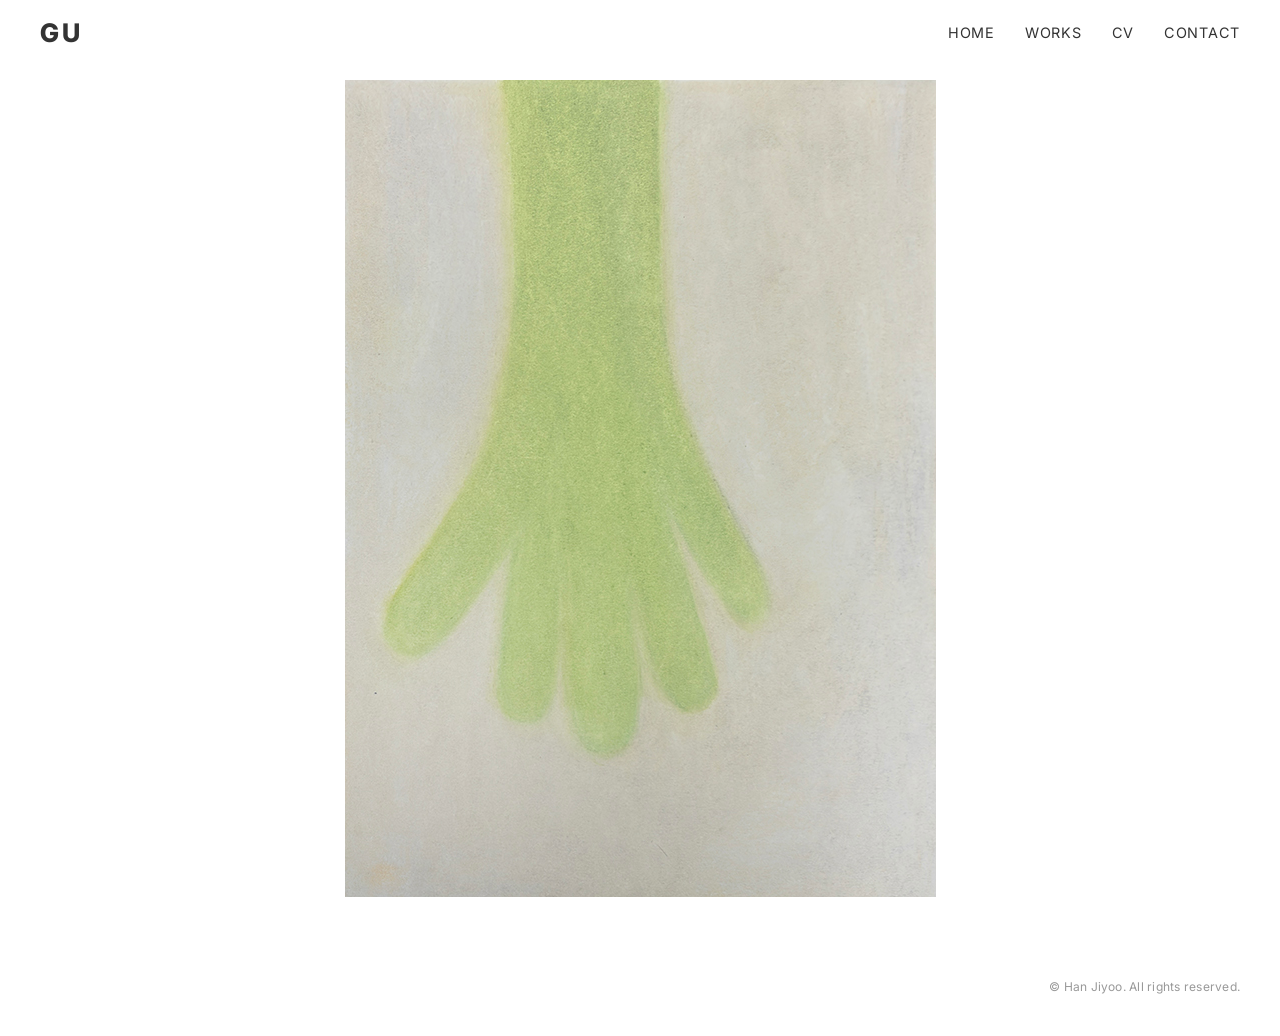
<file: index.html>
<!DOCTYPE html>
<html lang="ko">

<head>
    <meta charset="UTF-8">
    <meta name="viewport" content="width=device-width, initial-scale=1.0">
    <title>Artist Portfolio</title>
    <link rel="stylesheet" href="style.css">
    <!-- Google Fonts: Inter -->
    <link href="https://fonts.googleapis.com/css2?family=Inter:wght@300;400;500;600;700;800;900&display=swap"
        rel="stylesheet">

<!-- Google tag (gtag.js) -->
<script async src="https://www.googletagmanager.com/gtag/js?id=G-41ELD63233"></script>
<script>
  window.dataLayer = window.dataLayer || [];
  function gtag(){dataLayer.push(arguments);}
  gtag('js', new Date());

  gtag('config', 'G-41ELD63233');
</script>

</head>

<body>
    <header>
        <div class="logo" id="site-logo">ARTIST NAME</div>
        <div class="hamburger" id="hamburger-menu">
            <span></span>
            <span></span>
            <span></span>
        </div>
        <nav id="main-nav">
            <ul>
                <li><a href="#home">Home</a></li>
                <li><a href="#works">Works</a></li>
                <li><a href="#cv">CV</a></li>
                <li><a href="#contact">Contact</a></li>
            </ul>
        </nav>
    </header>

    <main id="content-area">
        <!-- Home Section -->
        <section id="home" class="active">
            <div class="home-feed-container" id="home-feed">
                <!-- Randomly shuffled works will be loaded here -->
            </div>
        </section>

        <!-- Works Section -->
        <section id="works">
            <div class="works-grid" id="works-grid">
                <!-- Works will be loaded here -->
            </div>
            <div id="sentinel"></div> <!-- For infinite scroll -->
        </section>

        <!-- CV Section -->
        <section id="cv">
            <div class="cv-container" id="cv-content">
                <!-- CV content will be loaded here -->
            </div>
        </section>

        <!-- Contact Section -->
        <section id="contact">
            <div class="contact-container">
                <div class="artist-info" id="contact-artist-info">
                    <h2 id="contact-name"></h2>
                    <p id="contact-email"></p>
                </div>
                <div class="email-button-container">
                    <a href="#" id="contact-email-btn" class="email-btn-large">Send Email</a>
                </div>
            </div>
        </section>
    </main>

    <!-- Modal for Work Detail -->
    <div id="work-modal" class="modal">
        <div class="modal-content">
            <div id="modal-images-container" class="modal-images-grid">
                <!-- Images will be injected here -->
            </div>
            <div class="modal-info">
                <h2 id="modal-title"></h2>
                <p id="modal-detail"></p>
            </div>
        </div>
    </div>

    <footer class="copyright">
        © Han Jiyoo. All rights reserved.
    </footer>

    <!-- Data and Script -->
    <script src="data.js"></script>
    <script src="main.js"></script>
</body>

</html>
</file>
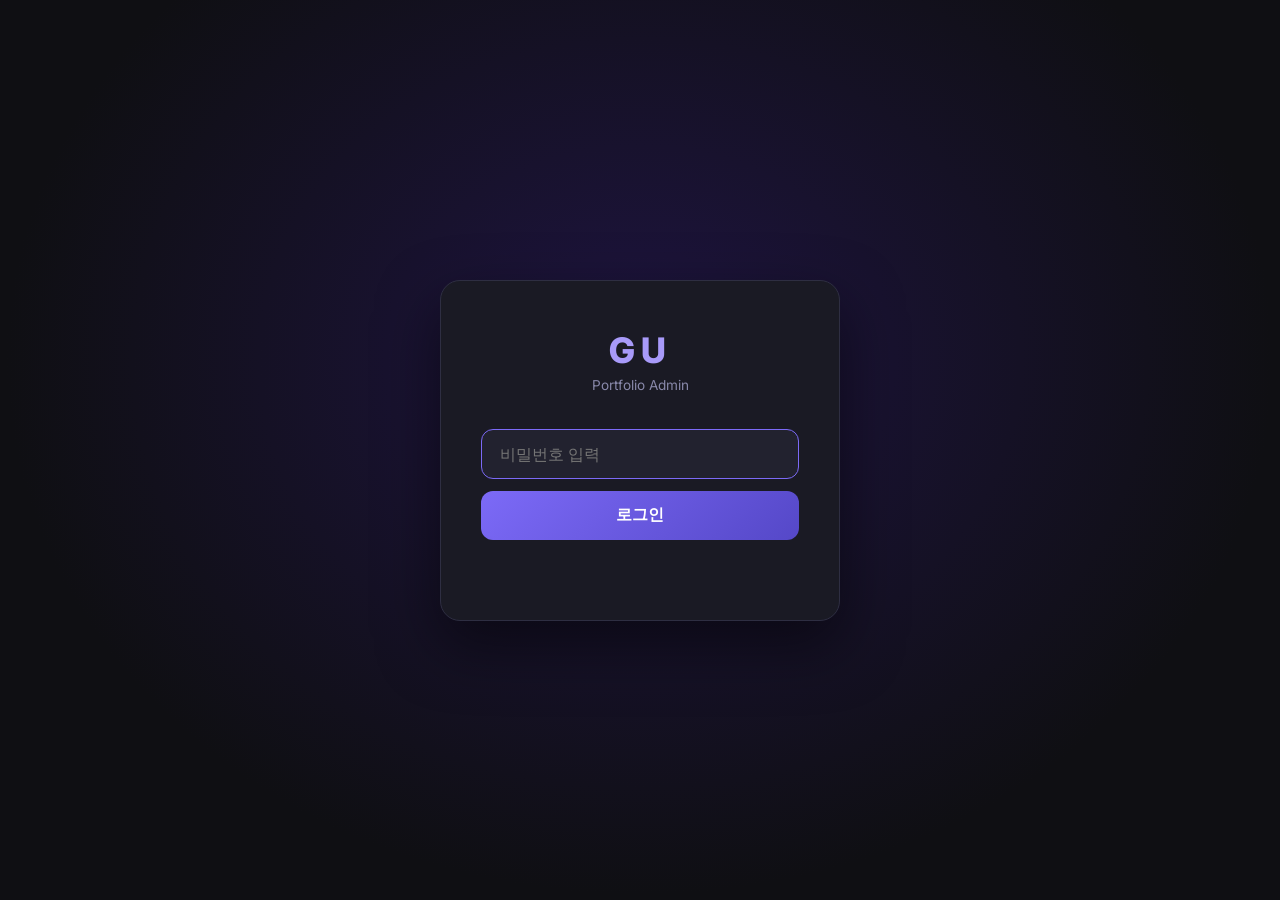
<file: admin.html>
<!DOCTYPE html>
<html lang="ko">

<head>
    <meta charset="UTF-8">
    <meta name="viewport" content="width=device-width, initial-scale=1.0">
    <title>관리자 페이지 | GU Portfolio</title>
    <link href="https://fonts.googleapis.com/css2?family=Inter:wght@300;400;500;600;700&display=swap" rel="stylesheet">
    <style>
        *,
        *::before,
        *::after {
            box-sizing: border-box;
            margin: 0;
            padding: 0;
        }

        :root {
            --bg: #0f0f13;
            --surface: #1a1a24;
            --surface2: #22222f;
            --border: #2e2e42;
            --accent: #7c6af7;
            --accent2: #a89af9;
            --danger: #e05c5c;
            --success: #5cb85c;
            --text: #e8e8f0;
            --text2: #8888aa;
            --radius: 12px;
        }

        body {
            font-family: 'Inter', sans-serif;
            background: var(--bg);
            color: var(--text);
            min-height: 100vh;
        }

        /* ── 로그인 화면 ── */
        #login-screen {
            display: flex;
            align-items: center;
            justify-content: center;
            min-height: 100vh;
            background: radial-gradient(ellipse at 50% 40%, #1e1440 0%, var(--bg) 70%);
        }

        .login-box {
            background: var(--surface);
            border: 1px solid var(--border);
            border-radius: 20px;
            padding: 48px 40px;
            width: 100%;
            max-width: 400px;
            text-align: center;
            box-shadow: 0 24px 60px rgba(0, 0, 0, 0.5);
        }

        .login-logo {
            font-size: 2.2rem;
            font-weight: 800;
            letter-spacing: 6px;
            color: var(--accent2);
            margin-bottom: 6px;
        }

        .login-sub {
            font-size: 0.85rem;
            color: var(--text2);
            margin-bottom: 36px;
        }

        .login-box input {
            width: 100%;
            padding: 14px 18px;
            background: var(--surface2);
            border: 1px solid var(--border);
            border-radius: var(--radius);
            color: var(--text);
            font-size: 1rem;
            font-family: 'Inter', sans-serif;
            outline: none;
            transition: border-color 0.2s;
            margin-bottom: 12px;
        }

        .login-box input:focus {
            border-color: var(--accent);
        }

        .btn-primary {
            width: 100%;
            padding: 14px;
            background: linear-gradient(135deg, var(--accent), #5548c8);
            color: #fff;
            border: none;
            border-radius: var(--radius);
            font-size: 1rem;
            font-weight: 600;
            cursor: pointer;
            transition: opacity 0.2s, transform 0.1s;
        }

        .btn-primary:hover {
            opacity: 0.9;
            transform: translateY(-1px);
        }

        .login-error {
            color: var(--danger);
            font-size: 0.85rem;
            margin-top: 12px;
            min-height: 20px;
        }

        /* ── 관리자 레이아웃 ── */
        #admin-screen {
            display: none;
        }

        .admin-topbar {
            position: sticky;
            top: 0;
            z-index: 100;
            display: flex;
            align-items: center;
            justify-content: space-between;
            padding: 0 28px;
            height: 60px;
            background: rgba(15, 15, 19, 0.9);
            backdrop-filter: blur(12px);
            border-bottom: 1px solid var(--border);
        }

        .admin-topbar .logo {
            font-size: 1.1rem;
            font-weight: 700;
            color: var(--accent2);
            letter-spacing: 3px;
        }

        .topbar-actions {
            display: flex;
            gap: 10px;
            align-items: center;
        }

        .btn-sm {
            padding: 8px 18px;
            border-radius: 8px;
            font-size: 0.85rem;
            font-weight: 600;
            cursor: pointer;
            border: none;
            transition: all 0.2s;
        }

        .btn-ghost {
            background: transparent;
            border: 1px solid var(--border);
            color: var(--text2);
        }

        .btn-ghost:hover {
            border-color: var(--accent);
            color: var(--accent2);
        }

        .btn-save {
            background: linear-gradient(135deg, var(--accent), #5548c8);
            color: #fff;
        }

        .btn-save:hover {
            opacity: 0.9;
        }

        .btn-danger {
            background: transparent;
            border: 1px solid var(--danger);
            color: var(--danger);
        }

        .btn-danger:hover {
            background: var(--danger);
            color: #fff;
        }

        .admin-body {
            display: flex;
            gap: 0;
            min-height: calc(100vh - 60px);
        }

        /* ── 사이드바 탭 ── */
        .admin-sidebar {
            width: 200px;
            flex-shrink: 0;
            background: var(--surface);
            border-right: 1px solid var(--border);
            padding: 24px 0;
        }

        .tab-btn {
            display: block;
            width: 100%;
            padding: 13px 24px;
            background: none;
            border: none;
            text-align: left;
            color: var(--text2);
            font-size: 0.9rem;
            font-weight: 500;
            cursor: pointer;
            transition: all 0.15s;
            border-left: 3px solid transparent;
        }

        .tab-btn:hover {
            color: var(--text);
            background: var(--surface2);
        }

        .tab-btn.active {
            color: var(--accent2);
            border-left-color: var(--accent);
            background: var(--surface2);
        }

        /* ── 패널 ── */
        .admin-main {
            flex: 1;
            padding: 32px;
            overflow-y: auto;
        }

        .panel {
            display: none;
        }

        .panel.active {
            display: block;
        }

        .panel-title {
            font-size: 1.4rem;
            font-weight: 700;
            margin-bottom: 24px;
        }

        /* ── 섹션 카드 ── */
        .card {
            background: var(--surface);
            border: 1px solid var(--border);
            border-radius: var(--radius);
            padding: 24px;
            margin-bottom: 20px;
        }

        .card-title {
            font-size: 0.95rem;
            font-weight: 600;
            color: var(--text2);
            margin-bottom: 16px;
            text-transform: uppercase;
            letter-spacing: 1px;
        }

        /* ── Token 입력 ── */
        .token-row {
            display: flex;
            gap: 10px;
        }

        .token-row input {
            flex: 1;
            padding: 10px 14px;
            background: var(--surface2);
            border: 1px solid var(--border);
            border-radius: 8px;
            color: var(--text);
            font-size: 0.9rem;
            font-family: 'Inter', sans-serif;
            outline: none;
        }

        .token-row input:focus {
            border-color: var(--accent);
        }

        .token-status {
            font-size: 0.8rem;
            margin-top: 8px;
            color: var(--text2);
        }

        /* ── 이미지 업로드 ── */
        .upload-zone {
            border: 2px dashed var(--border);
            border-radius: var(--radius);
            padding: 36px;
            text-align: center;
            cursor: pointer;
            transition: all 0.2s;
            color: var(--text2);
        }

        .upload-zone:hover,
        .upload-zone.dragover {
            border-color: var(--accent);
            color: var(--accent2);
        }

        .upload-zone .upload-icon {
            font-size: 2.5rem;
            margin-bottom: 10px;
        }

        .upload-zone p {
            font-size: 0.9rem;
        }

        #file-input {
            display: none;
        }

        .upload-preview {
            display: flex;
            flex-wrap: wrap;
            gap: 10px;
            margin-top: 16px;
        }

        .preview-item {
            position: relative;
            width: 80px;
            height: 80px;
            border-radius: 8px;
            overflow: hidden;
            border: 1px solid var(--border);
        }

        .preview-item img {
            width: 100%;
            height: 100%;
            object-fit: cover;
        }

        .preview-item .remove-btn {
            position: absolute;
            top: 2px;
            right: 2px;
            width: 20px;
            height: 20px;
            border-radius: 50%;
            background: rgba(0, 0, 0, 0.7);
            color: #fff;
            border: none;
            cursor: pointer;
            font-size: 0.7rem;
            display: flex;
            align-items: center;
            justify-content: center;
        }

        .images-list {
            display: flex;
            flex-wrap: wrap;
            gap: 10px;
            margin-top: 16px;
        }

        .image-thumb {
            position: relative;
            width: 90px;
            border: 1px solid var(--border);
            border-radius: 8px;
            overflow: hidden;
            text-align: center;
        }

        .image-thumb img {
            width: 100%;
            height: 70px;
            object-fit: cover;
            display: block;
        }

        .image-thumb .img-name {
            font-size: 0.6rem;
            color: var(--text2);
            padding: 4px;
            word-break: break-all;
        }

        .image-thumb .del-img-btn {
            position: absolute;
            top: 2px;
            right: 2px;
            background: rgba(224, 92, 92, 0.85);
            color: #fff;
            border: none;
            border-radius: 4px;
            cursor: pointer;
            font-size: 0.65rem;
            padding: 1px 4px;
        }

        /* ── Works 테이블 ── */
        .works-table-wrap {
            overflow-x: auto;
        }

        table {
            width: 100%;
            border-collapse: collapse;
            font-size: 0.85rem;
        }

        th {
            background: var(--surface2);
            color: var(--text2);
            padding: 10px 12px;
            text-align: left;
            font-weight: 600;
            border-bottom: 1px solid var(--border);
        }

        td {
            padding: 6px 6px;
            border-bottom: 1px solid var(--border);
            vertical-align: middle;
        }

        tr:hover td {
            background: rgba(124, 106, 247, 0.05);
        }

        td input,
        td select {
            width: 100%;
            padding: 6px 8px;
            background: var(--surface2);
            border: 1px solid transparent;
            border-radius: 6px;
            color: var(--text);
            font-size: 0.82rem;
            font-family: 'Inter', sans-serif;
            outline: none;
        }

        td input:focus {
            border-color: var(--accent);
        }

        .row-actions {
            display: flex;
            gap: 4px;
        }

        .icon-btn {
            padding: 4px 8px;
            border-radius: 6px;
            border: none;
            cursor: pointer;
            font-size: 0.75rem;
            transition: all 0.15s;
        }

        .icon-btn.del {
            background: rgba(224, 92, 92, 0.15);
            color: var(--danger);
        }

        .icon-btn.del:hover {
            background: var(--danger);
            color: #fff;
        }

        .icon-btn.up,
        .icon-btn.dn {
            background: var(--surface2);
            color: var(--text2);
        }

        .icon-btn.up:hover,
        .icon-btn.dn:hover {
            background: var(--border);
            color: var(--text);
        }

        .add-row-btn {
            margin-top: 12px;
            padding: 10px 20px;
            background: var(--surface2);
            border: 1px dashed var(--border);
            border-radius: 8px;
            color: var(--text2);
            cursor: pointer;
            font-size: 0.9rem;
            width: 100%;
            transition: all 0.2s;
        }

        .add-row-btn:hover {
            border-color: var(--accent);
            color: var(--accent2);
        }

        /* ── CV / 설정 입력 ── */
        .form-group {
            margin-bottom: 16px;
        }

        .form-group label {
            display: block;
            font-size: 0.85rem;
            color: var(--text2);
            margin-bottom: 6px;
        }

        .form-group input,
        .form-group textarea {
            width: 100%;
            padding: 10px 14px;
            background: var(--surface2);
            border: 1px solid var(--border);
            border-radius: 8px;
            color: var(--text);
            font-size: 0.9rem;
            font-family: 'Inter', sans-serif;
            outline: none;
            transition: border-color 0.2s;
        }

        .form-group input:focus,
        .form-group textarea:focus {
            border-color: var(--accent);
        }

        .form-group textarea {
            resize: vertical;
            min-height: 120px;
        }

        .form-hint {
            font-size: 0.75rem;
            color: var(--text2);
            margin-top: 4px;
        }

        /* ── 알림 토스트 ── */
        #toast {
            position: fixed;
            bottom: 30px;
            right: 30px;
            z-index: 9999;
            padding: 14px 22px;
            border-radius: 10px;
            font-size: 0.9rem;
            font-weight: 500;
            transform: translateY(80px);
            opacity: 0;
            transition: all 0.35s cubic-bezier(0.34, 1.56, 0.64, 1);
            pointer-events: none;
        }

        #toast.show {
            transform: translateY(0);
            opacity: 1;
        }

        #toast.success {
            background: #1e4d1e;
            border: 1px solid var(--success);
            color: #90ee90;
        }

        #toast.error {
            background: #4d1e1e;
            border: 1px solid var(--danger);
            color: #ffaaaa;
        }

        #toast.info {
            background: #1e2a4d;
            border: 1px solid var(--accent);
            color: var(--accent2);
        }

        /* ── 저장 오버레이 ── */
        #saving-overlay {
            display: none;
            position: fixed;
            inset: 0;
            z-index: 9000;
            background: rgba(0, 0, 0, 0.6);
            backdrop-filter: blur(4px);
            align-items: center;
            justify-content: center;
            flex-direction: column;
            gap: 16px;
            color: var(--text);
        }

        #saving-overlay.show {
            display: flex;
        }

        .spinner {
            width: 44px;
            height: 44px;
            border-radius: 50%;
            border: 3px solid var(--border);
            border-top-color: var(--accent);
            animation: spin 0.8s linear infinite;
        }

        @keyframes spin {
            to {
                transform: rotate(360deg);
            }
        }

        #saving-msg {
            font-size: 0.95rem;
            color: var(--text2);
        }

        /* ── 붙여넣기 모달 ── */
        .paste-modal-backdrop {
            display: none;
            position: fixed;
            inset: 0;
            z-index: 8000;
            background: rgba(0, 0, 0, 0.65);
            backdrop-filter: blur(4px);
            align-items: center;
            justify-content: center;
        }
        .paste-modal-backdrop.show { display: flex; }
        .paste-modal {
            background: var(--surface);
            border: 1px solid var(--border);
            border-radius: 16px;
            padding: 28px;
            width: 100%;
            max-width: 560px;
            box-shadow: 0 20px 50px rgba(0,0,0,0.5);
        }
        .paste-modal h3 {
            font-size: 1rem;
            font-weight: 700;
            margin-bottom: 8px;
        }
        .paste-modal p {
            font-size: 0.82rem;
            color: var(--text2);
            margin-bottom: 14px;
            line-height: 1.6;
        }
        .paste-modal textarea {
            width: 100%;
            height: 180px;
            background: var(--surface2);
            border: 1px solid var(--border);
            border-radius: 8px;
            color: var(--text);
            font-size: 0.85rem;
            font-family: 'Inter', monospace;
            padding: 10px 12px;
            outline: none;
            resize: vertical;
            margin-bottom: 14px;
        }
        .paste-modal textarea:focus { border-color: var(--accent); }
        .paste-modal-actions { display: flex; gap: 10px; justify-content: flex-end; }

        /* ── 작품 목록 툴바 ── */
        .works-toolbar {
            display: flex;
            gap: 8px;
            margin-bottom: 14px;
            flex-wrap: wrap;
        }
    </style>
</head>

<body>

    <!-- 로그인 화면 -->
    <div id="login-screen">
        <div class="login-box">
            <div class="login-logo">GU</div>
            <div class="login-sub">Portfolio Admin</div>
            <input type="password" id="pw-input" placeholder="비밀번호 입력" autofocus>
            <button class="btn-primary" onclick="doLogin()">로그인</button>
            <div class="login-error" id="login-error"></div>
        </div>
    </div>

    <!-- 관리자 화면 -->
    <div id="admin-screen">
        <div class="admin-topbar">
            <div class="logo">GU ADMIN</div>
            <div class="topbar-actions">
                <button class="btn-sm btn-ghost" onclick="window.open('/', '_blank')">사이트 보기</button>
                <button class="btn-sm btn-save" id="save-btn" onclick="saveToGitHub()">💾 GitHub에 저장</button>
                <button class="btn-sm btn-danger" onclick="logout()">로그아웃</button>
            </div>
        </div>

        <div class="admin-body">
            <nav class="admin-sidebar">
                <button class="tab-btn active" onclick="showPanel('token', this)">🔑 GitHub 토큰</button>
                <button class="tab-btn" onclick="showPanel('images', this)">🖼 이미지 관리</button>
                <button class="tab-btn" onclick="showPanel('works', this)">🎨 작품 목록</button>
                <button class="tab-btn" onclick="showPanel('cv', this)">📄 CV</button>
                <button class="tab-btn" onclick="showPanel('settings', this)">⚙️ 사이트 설정</button>
            </nav>

            <div class="admin-main">

                <!-- ── 이미지 관리 패널 ── -->
                <div class="panel" id="panel-images">
                    <div class="panel-title">🖼 이미지 관리</div>

                    <div class="card">
                        <div class="card-title">새 이미지 업로드</div>
                        <div class="upload-zone" id="upload-zone"
                            onclick="document.getElementById('file-input').click()">
                            <div class="upload-icon">📁</div>
                            <p>클릭하거나 파일을 드래그하여 이미지를 업로드하세요</p>
                            <p style="font-size:0.8rem;margin-top:6px;">JPG, PNG, WEBP 지원</p>
                        </div>
                        <input type="file" id="file-input" accept="image/*" multiple onchange="handleFileSelect(event)">
                        <div class="upload-preview" id="upload-preview"></div>
                        <button class="btn-sm btn-save" style="margin-top:14px;" onclick="uploadImages()">선택 파일
                            업로드</button>
                    </div>

                    <div class="card">
                        <div class="card-title">현재 이미지 목록 <span id="img-count" style="color:var(--accent2);"></span>
                        </div>
                        <button class="btn-sm btn-ghost" onclick="loadImageList()" style="margin-bottom:14px;">🔄
                            새로고침</button>
                        <div class="images-list" id="images-list">
                            <span style="color:var(--text2);font-size:0.85rem;">GitHub 토큰을 설정하면 이미지 목록이 표시됩니다.</span>
                        </div>
                    </div>
                </div>

                <!-- ── 작품 목록 패널 ── -->
                <div class="panel" id="panel-works">
                    <div class="panel-title">🎨 작품 목록 편집</div>
                    <div class="card">
                        <div style="font-size:0.85rem;color:var(--text2);margin-bottom:14px;">
                            행을 드래그하여 순서를 변경하거나, ▲▼ 버튼을 사용하세요. 이미지파일명은 <code style="color:var(--accent2);">images/</code>
                            폴더의 파일명을 입력하세요.
                        </div>
                        <!-- 툴바 -->
                        <div class="works-toolbar">
                            <button class="btn-sm btn-save" onclick="pasteFromExcel()" title="엑셀에서 복사한 데이터를 붙여넣습니다">📋 엑셀에서 붙여넣기</button>
                            <button class="btn-sm btn-ghost" onclick="downloadAsExcel()" title="현재 작품 목록을 CSV 파일로 다운로드합니다">📥 엑셀로 다운로드</button>
                        </div>
                        <div class="works-table-wrap">
                            <table id="works-table">
                                <thead>
                                    <tr>
                                        <th style="width:160px;">제목</th>
                                        <th style="width:120px;">크기</th>
                                        <th style="width:140px;">재료</th>
                                        <th style="width:60px;">연도</th>
                                        <th>이미지파일명</th>
                                        <th style="width:90px;">작업</th>
                                    </tr>
                                </thead>
                                <tbody id="works-tbody">
                                </tbody>
                            </table>
                        </div>
                        <button class="add-row-btn" onclick="addWorkRow()">+ 새 작품 추가</button>
                    </div>
                </div>

                <!-- 붙여넣기 수동 모달 (클립보드 API 불가 시 폴백) -->
                <div class="paste-modal-backdrop" id="paste-modal-backdrop">
                    <div class="paste-modal">
                        <h3>📋 엑셀 데이터 붙여넣기</h3>
                        <p>
                            엑셀에서 복사한 셀을 아래 칸에 붙여넣기(Ctrl+V) 하세요.<br>
                            열 순서: <strong>제목 → 크기 → 재료 → 연도 → 이미지파일명</strong>
                        </p>
                        <textarea id="paste-textarea" placeholder="여기에 엑셀 데이터를 붙여넣으세요..."></textarea>
                        <div class="paste-modal-actions">
                            <button class="btn-sm btn-ghost" onclick="closePasteModal()">취소</button>
                            <button class="btn-sm btn-save" onclick="confirmPasteModal()">✅ 적용</button>
                        </div>
                    </div>
                </div>

                <!-- ── CV 패널 ── -->
                <div class="panel" id="panel-cv">
                    <div class="panel-title">📄 CV 편집</div>

                    <div class="card">
                        <div class="card-title">학력 (Education)</div>
                        <div class="form-group">
                            <textarea id="cv-education"
                                placeholder="한 줄에 하나씩 입력&#10;예: 2026 홍익대학교 미술대학원 회화전공 재학중"></textarea>
                        </div>
                    </div>

                    <div class="card">
                        <div class="card-title">전시 경력 (Exhibitions)</div>
                        <div class="form-group">
                            <textarea id="cv-exhibitions"
                                placeholder="한 줄에 하나씩 입력&#10;예: 2024 개인전, &lt;Home Sweet Home&gt;, 갤러리빈치, 서울"></textarea>
                        </div>
                    </div>

                    <div class="card">
                        <div class="card-title">수상 및 기타 (Awards)</div>
                        <div class="form-group">
                            <textarea id="cv-awards" placeholder="한 줄에 하나씩 입력"></textarea>
                        </div>
                    </div>
                </div>

                <!-- ── 사이트 설정 패널 ── -->
                <div class="panel" id="panel-settings">
                    <div class="panel-title">⚙️ 사이트 설정</div>
                    <div class="card">
                        <div class="form-group">
                            <label>브라우저 탭 제목 (title)</label>
                            <input type="text" id="cfg-title" placeholder="예: GU | Portfolio">
                        </div>
                        <div class="form-group">
                            <label>로고 글자 (logoText)</label>
                            <input type="text" id="cfg-logo" placeholder="예: GU">
                        </div>
                        <div class="form-group">
                            <label>작가 이름 (artistName)</label>
                            <input type="text" id="cfg-artist" placeholder="예: Han Jiyoo">
                        </div>
                        <div class="form-group">
                            <label>이메일 주소 (email)</label>
                            <input type="email" id="cfg-email" placeholder="예: oz.hanny0828@gmail.com">
                        </div>
                    </div>
                </div>

                <!-- ── GitHub 토큰 패널 ── -->
                <div class="panel active" id="panel-token">
                    <div class="panel-title">🔑 GitHub 토큰 설정</div>
                    <div class="card">
                        <div class="card-title">Personal Access Token (PAT)</div>
                        <p style="font-size:0.85rem;color:var(--text2);margin-bottom:16px;">
                            GitHub에 파일을 저장하려면 토큰이 필요합니다. 토큰은 이 브라우저 세션에만 저장되며, 페이지를 닫으면 사라집니다.
                        </p>
                        <div class="token-row">
                            <input type="password" id="github-token" placeholder="ghp_xxxxxxxxxxxxxxxxxxxx">
                            <button class="btn-sm btn-save" onclick="saveToken()">저장</button>
                        </div>
                        <div class="token-status" id="token-status">토큰이 설정되지 않았습니다.</div>
                        <br>
                        <details style="font-size:0.82rem;color:var(--text2);cursor:pointer;">
                            <summary style="font-weight:600;color:var(--text);">PAT 발급 방법 보기</summary>
                            <ol style="margin-top:10px;padding-left:18px;line-height:1.9;">
                                <li>GitHub.com 로그인 후 오른쪽 상단 프로필 → <strong>Settings</strong> 클릭</li>
                                <li>왼쪽 하단 <strong>Developer settings</strong> 클릭</li>
                                <li><strong>Personal access tokens</strong> → <strong>Tokens (classic)</strong></li>
                                <li><strong>Generate new token (classic)</strong> 클릭</li>
                                <li>Note: 적당한 이름 입력, Expiration: 원하는 기간 설정</li>
                                <li>권한에서 <strong>repo</strong> 체크박스 체크</li>
                                <li><strong>Generate token</strong> 클릭 후 생성된 토큰 복사</li>
                            </ol>
                        </details>
                    </div>
                </div>

            </div>
        </div>
    </div>

    <!-- 저장 오버레이 -->
    <div id="saving-overlay">
        <div class="spinner"></div>
        <div id="saving-msg">GitHub에 저장 중...</div>
    </div>

    <!-- 토스트 알림 -->
    <div id="toast"></div>

    <script src="admin-config.js"></script>
    <script>
        // ────────────────────────────────
        // 상태 변수
        // ────────────────────────────────
        let githubToken = '';
        let filesToUpload = []; // {name, base64}
        let existingImages = []; // GitHub에서 불러온 이미지 목록

        // ────────────────────────────────
        // 로그인 / 로그아웃
        // ────────────────────────────────
        function doLogin() {
            const pw = document.getElementById('pw-input').value;
            if (pw === ADMIN_CONFIG.password) {
                document.getElementById('login-screen').style.display = 'none';
                document.getElementById('admin-screen').style.display = 'block';
                initDragDrop();
                loadDataIntoUI();
                // 저장된 토큰 복원
                const saved = sessionStorage.getItem('gh_token');
                if (saved) { githubToken = saved; updateTokenStatus(); loadImageList(); }
            } else {
                document.getElementById('login-error').textContent = '비밀번호가 올바르지 않습니다.';
                document.getElementById('pw-input').value = '';
            }
        }
        document.getElementById('pw-input').addEventListener('keydown', e => { if (e.key === 'Enter') doLogin(); });

        function logout() {
            sessionStorage.removeItem('gh_token');
            location.reload();
        }

        // ────────────────────────────────
        // 탭 전환
        // ────────────────────────────────
        function showPanel(name, btn) {
            document.querySelectorAll('.panel').forEach(p => p.classList.remove('active'));
            document.querySelectorAll('.tab-btn').forEach(b => b.classList.remove('active'));
            document.getElementById('panel-' + name).classList.add('active');
            if (btn) btn.classList.add('active');
            if (name === 'images' && githubToken) loadImageList();
        }

        // ────────────────────────────────
        // data.js 파싱 → UI 로드
        // ────────────────────────────────
        function loadDataIntoUI() {
            // works
            if (typeof WORKS_CSV !== 'undefined') {
                const tbody = document.getElementById('works-tbody');
                tbody.innerHTML = '';
                WORKS_CSV.trim().split('\n').filter(l => l.trim()).forEach(line => {
                    const parts = line.split('\t').map(p => p.trim());
                    addWorkRow(parts[0], parts[1], parts[2], parts[3], parts[4]);
                });
            }
            // CV
            if (typeof CV_EDUCATION_CSV !== 'undefined')
                document.getElementById('cv-education').value = CV_EDUCATION_CSV.trim();
            if (typeof CV_EXHIBITIONS_CSV !== 'undefined')
                document.getElementById('cv-exhibitions').value = CV_EXHIBITIONS_CSV.trim();
            if (typeof CV_AWARDS_CSV !== 'undefined')
                document.getElementById('cv-awards').value = CV_AWARDS_CSV.trim();
            // 사이트 설정
            if (typeof SITE_CONFIG !== 'undefined') {
                document.getElementById('cfg-title').value = SITE_CONFIG.title || '';
                document.getElementById('cfg-logo').value = SITE_CONFIG.logoText || '';
                document.getElementById('cfg-artist').value = SITE_CONFIG.artistName || '';
                document.getElementById('cfg-email').value = SITE_CONFIG.email || '';
            }
        }

        // ────────────────────────────────
        // Works 테이블 행 추가
        // ────────────────────────────────
        function addWorkRow(title = '', size = '', material = '', year = '', img = '') {
            const tbody = document.getElementById('works-tbody');
            const tr = document.createElement('tr');
            tr.innerHTML = `
        <td><input type="text" value="${esc(title)}" placeholder="제목"></td>
        <td><input type="text" value="${esc(size)}" placeholder="100x80cm"></td>
        <td><input type="text" value="${esc(material)}" placeholder="Acrylic on Canvas"></td>
        <td><input type="text" value="${esc(year)}" placeholder="2024"></td>
        <td><input type="text" value="${esc(img)}" placeholder="filename.jpg"></td>
        <td>
            <div class="row-actions">
                <button class="icon-btn up" onclick="moveRow(this,-1)">▲</button>
                <button class="icon-btn dn" onclick="moveRow(this,1)">▼</button>
                <button class="icon-btn del" onclick="this.closest('tr').remove()">✕</button>
            </div>
        </td>`;
            tbody.appendChild(tr);
        }

        function esc(str) { return (str || '').replace(/"/g, '&quot;'); }

        function moveRow(btn, dir) {
            const tr = btn.closest('tr');
            const tbody = tr.parentNode;
            if (dir === -1 && tr.previousElementSibling)
                tbody.insertBefore(tr, tr.previousElementSibling);
            else if (dir === 1 && tr.nextElementSibling)
                tbody.insertBefore(tr.nextElementSibling, tr);
        }

        // ────────────────────────────────
        // 이미지 업로드 UI
        // ────────────────────────────────
        function handleFileSelect(e) { processFiles(e.target.files); e.target.value = ''; }

        function initDragDrop() {
            const zone = document.getElementById('upload-zone');
            if (!zone) return;
            zone.addEventListener('dragover', e => { e.preventDefault(); zone.classList.add('dragover'); });
            zone.addEventListener('dragleave', () => zone.classList.remove('dragover'));
            zone.addEventListener('drop', e => { e.preventDefault(); zone.classList.remove('dragover'); processFiles(e.dataTransfer.files); });
        }

        function processFiles(files) {
            Array.from(files).forEach(file => {
                const reader = new FileReader();
                reader.onload = ev => {
                    const base64 = ev.target.result.split(',')[1];
                    filesToUpload.push({ name: file.name, base64 });
                    addPreview(file.name, ev.target.result, filesToUpload.length - 1);
                };
                reader.readAsDataURL(file);
            });
        }

        function addPreview(name, src, idx) {
            const div = document.createElement('div');
            div.className = 'preview-item';
            div.dataset.idx = idx;
            div.innerHTML = `<img src="${src}" alt="${name}"><button class="remove-btn" onclick="removePreview(this)">✕</button><div style="font-size:0.6rem;padding:2px;color:var(--text2);overflow:hidden;text-overflow:ellipsis;white-space:nowrap;">${name}</div>`;
            document.getElementById('upload-preview').appendChild(div);
        }

        function removePreview(btn) {
            const item = btn.closest('.preview-item');
            const idx = parseInt(item.dataset.idx);
            filesToUpload[idx] = null;
            item.remove();
        }

        // ────────────────────────────────
        // GitHub API 헬퍼
        // ────────────────────────────────
        const GH = () => ({
            owner: ADMIN_CONFIG.github.owner,
            repo: ADMIN_CONFIG.github.repo,
            branch: ADMIN_CONFIG.github.branch,
        });

        async function apiGet(path) {
            const { owner, repo } = GH();
            const res = await fetch(`https://api.github.com/repos/${owner}/${repo}/contents/${path}`, {
                headers: { Authorization: `Bearer ${githubToken}`, Accept: 'application/vnd.github+json' }
            });
            if (!res.ok) throw new Error(`GET ${path} failed: ${res.status}`);
            return res.json();
        }

        async function apiPut(path, content64, message, sha = null) {
            const { owner, repo, branch } = GH();
            const body = { message, content: content64, branch };
            if (sha) body.sha = sha;
            const res = await fetch(`https://api.github.com/repos/${owner}/${repo}/contents/${path}`, {
                method: 'PUT',
                headers: {
                    Authorization: `Bearer ${githubToken}`,
                    Accept: 'application/vnd.github+json',
                    'Content-Type': 'application/json'
                },
                body: JSON.stringify(body)
            });
            if (!res.ok) { const err = await res.json(); throw new Error(err.message || `PUT ${path} failed`); }
            return res.json();
        }

        async function apiDelete(path, message, sha) {
            const { owner, repo, branch } = GH();
            const res = await fetch(`https://api.github.com/repos/${owner}/${repo}/contents/${path}`, {
                method: 'DELETE',
                headers: {
                    Authorization: `Bearer ${githubToken}`,
                    Accept: 'application/vnd.github+json',
                    'Content-Type': 'application/json'
                },
                body: JSON.stringify({ message, sha, branch })
            });
            if (!res.ok) { const err = await res.json(); throw new Error(err.message || `DELETE failed`); }
        }

        // ────────────────────────────────
        // 이미지 목록 로드
        // ────────────────────────────────
        async function loadImageList() {
            if (!githubToken) { showToast('GitHub 토큰을 먼저 설정해주세요.', 'error'); return; }
            try {
                const list = await apiGet('images');
                existingImages = list;
                document.getElementById('img-count').textContent = `(${list.length}개)`;
                const container = document.getElementById('images-list');
                container.innerHTML = '';
                list.forEach(img => {
                    const rawUrl = img.download_url;
                    const div = document.createElement('div');
                    div.className = 'image-thumb';
                    div.innerHTML = `
                <img src="${rawUrl}" alt="${img.name}" loading="lazy">
                <button class="del-img-btn" onclick="deleteImage('${img.name}','${img.sha}')">✕</button>
                <div class="img-name">${img.name}</div>`;
                    container.appendChild(div);
                });
            } catch (e) { showToast('이미지 목록 로딩 실패: ' + e.message, 'error'); }
        }

        // ────────────────────────────────
        // 이미지 업로드 (GitHub API)
        // ────────────────────────────────
        async function uploadImages() {
            if (!githubToken) { showToast('GitHub 토큰을 먼저 설정해주세요.', 'error'); return; }
            const files = filesToUpload.filter(Boolean);
            if (!files.length) { showToast('업로드할 파일을 선택해주세요.', 'info'); return; }
            showOverlay('이미지 업로드 중...');
            let ok = 0, fail = 0;
            for (const f of files) {
                try {
                    // 동일 파일명 존재 시 SHA 가져오기
                    let sha = null;
                    try { const ex = await apiGet(`images/${f.name}`); sha = ex.sha; } catch (_) { }
                    await apiPut(`images/${f.name}`, f.base64, `Upload image: ${f.name}`, sha);
                    ok++;
                } catch (e) { console.error(e); fail++; }
            }
            hideOverlay();
            filesToUpload = [];
            document.getElementById('upload-preview').innerHTML = '';
            if (ok) showToast(`${ok}개 이미지 업로드 완료!`, 'success');
            if (fail) showToast(`${fail}개 실패`, 'error');
            loadImageList();
        }

        // ────────────────────────────────
        // 이미지 삭제
        // ────────────────────────────────
        async function deleteImage(name, sha) {
            if (!confirm(`"${name}" 이미지를 삭제하시겠습니까?`)) return;
            if (!githubToken) { showToast('GitHub 토큰을 먼저 설정해주세요.', 'error'); return; }
            showOverlay('이미지 삭제 중...');
            try {
                await apiDelete(`images/${name}`, `Delete image: ${name}`, sha);
                showToast(`${name} 삭제 완료`, 'success');
                loadImageList();
            } catch (e) { showToast('삭제 실패: ' + e.message, 'error'); }
            hideOverlay();
        }

        // ────────────────────────────────
        // data.js 텍스트 생성
        // ────────────────────────────────
        function buildDataJs() {
            // Works CSV 생성
            const rows = document.querySelectorAll('#works-tbody tr');
            const worksLines = Array.from(rows).map(tr => {
                const inputs = tr.querySelectorAll('input');
                return [inputs[0].value, inputs[1].value, inputs[2].value, inputs[3].value, inputs[4].value].join('\t');
            }).filter(l => l.trim().replace(/\t+/g, ''));

            const title = document.getElementById('cfg-title').value;
            const logo = document.getElementById('cfg-logo').value;
            const artist = document.getElementById('cfg-artist').value;
            const email = document.getElementById('cfg-email').value;
            const edu = document.getElementById('cv-education').value;
            const exh = document.getElementById('cv-exhibitions').value;
            const awd = document.getElementById('cv-awards').value;

            return `/**
 * 이 파일은 웹사이트의 모든 콘텐츠를 관리하는 데이터 파일입니다.
 * admin 페이지에서 자동 생성됩니다.
 */

const SITE_CONFIG = {
    title: ${JSON.stringify(title)},
    logoText: ${JSON.stringify(logo)},
    artistName: ${JSON.stringify(artist)},
    email: ${JSON.stringify(email)},
};

/**
 * [1. Works - 작품 데이터]
 * 엑셀 열 순서: 제목, 크기, 재료, 연도, 이미지파일명
 */
const WORKS_CSV = \`
${worksLines.join('\n')}
\`;

/**
 * [2. CV - 학력]
 */
const CV_EDUCATION_CSV = \`
${edu}
\`;

/**
 * [3. CV - 전시 경력]
 */
const CV_EXHIBITIONS_CSV = \`
${exh}
\`;

/**
 * [4. CV - 수상 및 기타]
 */
const CV_AWARDS_CSV = \`
${awd}
\`;
`;
        }

        // ────────────────────────────────
        // GitHub에 저장
        // ────────────────────────────────
        async function saveToGitHub() {
            if (!githubToken) { showPanel_byName('token'); showToast('GitHub 토큰을 먼저 설정해주세요.', 'error'); return; }
            showOverlay('data.js를 GitHub에 저장 중...');
            try {
                // 현재 파일의 SHA 가져오기
                let sha = null;
                try { const cur = await apiGet('data.js'); sha = cur.sha; } catch (_) { }

                const content = buildDataJs();
                const content64 = btoa(unescape(encodeURIComponent(content)));
                await apiPut('data.js', content64, 'Update data.js via admin page', sha);
                hideOverlay();
                showToast('✅ GitHub에 저장 완료! 1~2분 후 사이트에 반영됩니다.', 'success');
            } catch (e) {
                hideOverlay();
                showToast('❌ 저장 실패: ' + e.message, 'error');
            }
        }

        // ────────────────────────────────
        // 토큰 관리
        // ────────────────────────────────
        function saveToken() {
            const t = document.getElementById('github-token').value.trim();
            if (!t) { showToast('토큰을 입력해주세요.', 'error'); return; }
            githubToken = t;
            sessionStorage.setItem('gh_token', t);
            updateTokenStatus();
            showToast('토큰이 저장되었습니다.', 'success');
            loadImageList();
        }

        function updateTokenStatus() {
            const el = document.getElementById('token-status');
            if (githubToken) {
                el.textContent = `✅ 토큰 설정됨 (${githubToken.slice(0, 8)}...)`;
                el.style.color = 'var(--success)';
            } else {
                el.textContent = '토큰이 설정되지 않았습니다.';
                el.style.color = 'var(--text2)';
            }
        }

        // ────────────────────────────────
        // 엑셀 붙여넣기
        // ────────────────────────────────
        async function pasteFromExcel() {
            // 클립보드 API 시도
            if (navigator.clipboard && navigator.clipboard.readText) {
                try {
                    const text = await navigator.clipboard.readText();
                    if (text.trim()) { processExcelPaste(text); return; }
                } catch (e) {
                    // 권한 거부 등 → 폴백 모달
                }
            }
            // 폴백: 수동 입력 모달
            openPasteModal();
        }

        function processExcelPaste(text) {
            // 줄 파싱 (\r\n / \n 모두 처리)
            const lines = text.replace(/\r\n/g, '\n').replace(/\r/g, '\n')
                              .trim().split('\n').filter(l => l.trim());
            if (!lines.length) { showToast('붙여넣을 데이터가 없습니다.', 'error'); return; }

            const currentRows = document.querySelectorAll('#works-tbody tr').length;
            let replace = false;
            if (currentRows > 0) {
                replace = confirm(`현재 ${currentRows}개의 작품이 있습니다.\n\n[확인] 기존 데이터를 지우고 붙여넣기\n[취소] 기존 데이터 아래에 추가`);
            }
            if (replace) document.getElementById('works-tbody').innerHTML = '';

            let added = 0;
            lines.forEach(line => {
                const parts = line.split('\t').map(p => p.trim());
                addWorkRow(
                    parts[0] || '', parts[1] || '',
                    parts[2] || '', parts[3] || '', parts[4] || ''
                );
                added++;
            });
            showToast(`✅ ${added}개 행이 ${replace ? '교체' : '추가'}되었습니다.`, 'success');
        }

        function openPasteModal() {
            document.getElementById('paste-textarea').value = '';
            document.getElementById('paste-modal-backdrop').classList.add('show');
            setTimeout(() => document.getElementById('paste-textarea').focus(), 100);
        }

        function closePasteModal() {
            document.getElementById('paste-modal-backdrop').classList.remove('show');
        }

        function confirmPasteModal() {
            const text = document.getElementById('paste-textarea').value;
            closePasteModal();
            if (!text.trim()) { showToast('데이터가 없습니다.', 'error'); return; }
            processExcelPaste(text);
        }

        // ────────────────────────────────
        // 엑셀(CSV) 다운로드
        // ────────────────────────────────
        function downloadAsExcel() {
            const rows = document.querySelectorAll('#works-tbody tr');
            if (!rows.length) { showToast('다운로드할 작품 데이터가 없습니다.', 'error'); return; }

            const headers = ['제목', '크기', '재료', '연도', '이미지파일명'];
            const csvRows = [headers.join(',')];

            rows.forEach(tr => {
                const inputs = tr.querySelectorAll('input');
                const values = Array.from(inputs).map(inp => {
                    // 쉼표·따옴표 포함 값은 큰따옴표로 감쌈
                    const v = inp.value.replace(/"/g, '""');
                    return `"${v}"`;
                });
                csvRows.push(values.join(','));
            });

            // UTF-8 BOM 추가 (한글 엑셀 호환)
            const BOM = '\uFEFF';
            const blob = new Blob([BOM + csvRows.join('\n')], { type: 'text/csv;charset=utf-8;' });
            const url = URL.createObjectURL(blob);
            const a = document.createElement('a');
            a.href = url;
            const now = new Date();
            const dateStr = `${now.getFullYear()}${String(now.getMonth()+1).padStart(2,'0')}${String(now.getDate()).padStart(2,'0')}`;
            a.download = `works_list_${dateStr}.csv`;
            a.click();
            URL.revokeObjectURL(url);
            showToast('📥 CSV 파일 다운로드 완료!', 'success');
        }

        // ────────────────────────────────
        // 유틸
        // ────────────────────────────────
        function showPanel_byName(name) {
            document.querySelectorAll('.panel').forEach(p => p.classList.remove('active'));
            document.querySelectorAll('.tab-btn').forEach(b => b.classList.remove('active'));
            document.getElementById('panel-' + name).classList.add('active');
            // 사이드바 순서: token, images, works, cv, settings
            document.querySelectorAll('.tab-btn')[['token', 'images', 'works', 'cv', 'settings'].indexOf(name)].classList.add('active');
        }

        function showOverlay(msg) {
            document.getElementById('saving-msg').textContent = msg;
            document.getElementById('saving-overlay').classList.add('show');
        }
        function hideOverlay() { document.getElementById('saving-overlay').classList.remove('show'); }

        let toastTimer;
        function showToast(msg, type = 'info') {
            const t = document.getElementById('toast');
            t.textContent = msg;
            t.className = `show ${type}`;
            clearTimeout(toastTimer);
            toastTimer = setTimeout(() => t.classList.remove('show'), 4000);
        }
    </script>

    <!-- 포트폴리오 data.js 로드 (현재 데이터 읽기용) -->
    <script src="data.js"></script>
</body>

</html>
</file>
<file: style.css>
:root {
    --bg-color: #ffffff;
    --text-color: #333333;
    --accent-color: #000000;
    --gray-light: #f9f9f9;
    --spacing: 40px;
}

* {
    margin: 0;
    padding: 0;
    box-sizing: border-box;
}

body {
    font-family: 'Inter', sans-serif;
    background-color: var(--bg-color);
    color: var(--text-color);
    line-height: 1.6;
    overflow-x: hidden;
    display: flex;
    flex-direction: column;
    min-height: 100vh;
    /* 구형 브라우저 폴백 */
    min-height: 100svh;
    /* 주소창 있는 상태 기준 높이 → 어떤 상황에서도 넘침 없음 */
}

/* Header & Navigation */
header {
    position: fixed;
    top: 0;
    left: 0;
    width: 100%;
    padding: 20px var(--spacing);
    /* Reduced from var(--spacing) (40px) to 20px vertically */
    display: flex;
    justify-content: space-between;
    align-items: center;
    background-color: rgba(255, 255, 255, 0.9);
    z-index: 1000;
}

.logo {
    font-size: 1.6rem;
    /* Matches hamburger menu height */
    font-weight: 800;
    /* Double the previous 500 */
    letter-spacing: 0.1em;
    cursor: pointer;
    line-height: 1;
    /* Ensure height is strictly defined by font-size */
}

nav ul {
    list-style: none;
    display: flex;
    gap: 30px;
}

nav ul li a {
    text-decoration: none;
    color: var(--text-color);
    font-size: 0.9rem;
    text-transform: uppercase;
    letter-spacing: 0.05em;
    transition: opacity 0.3s;
}

nav ul li a:hover {
    opacity: 0.5;
}

main {
    margin-top: 80px;
    padding: 0 var(--spacing) 0;
    flex: 1;
    /* 남은 공간을 채워 푸터를 아래로 밈 */
}

@media (max-width: 768px) {
    main {
        padding: 0 20px 0;
    }
}

section {
    display: none;
    animation: fadeIn 0.8s ease-in-out;
}

section.active {
    display: block;
}

@keyframes fadeIn {
    from {
        opacity: 0;
    }

    to {
        opacity: 1;
    }
}

/* Home Section (Random Feed) */
.home-feed-container {
    max-width: 1200px;
    /* 창이 넓을 때 더 넓게 사용 */
    margin: 0 auto;
    display: flex;
    flex-direction: column;
    gap: 80px;
}

.home-feed-item {
    width: 100%;
    display: flex;
    justify-content: center;
}

.home-feed-item img {
    max-width: 100%;
    height: auto;
    /* 원본 비율 유지 */
    display: block;
}

/* Works Grid */
.works-grid {
    display: grid;
    grid-template-columns: repeat(4, 1fr);
    gap: 20px;
}

.work-item {
    cursor: pointer;
    overflow: hidden;
    margin-bottom: 20px;
}

.work-thumb-wrapper {
    position: relative;
    width: 100%;
    padding-top: 100%;
    /* 1:1 Aspect Ratio */
    background-color: var(--gray-light);
}

.work-thumb-wrapper img {
    position: absolute;
    top: 0;
    left: 0;
    width: 100%;
    height: 100%;
    object-fit: cover;
    transition: transform 0.5s ease;
}

.work-item:hover img {
    transform: scale(1.05);
}

.work-title-small {
    margin-top: 8px;
    font-size: 0.75rem;
    color: #666;
    text-align: left;
}

/* CV Section */
.cv-container {
    max-width: 800px;
    margin: 40px auto;
}

.cv-section {
    margin-bottom: 40px;
}

.cv-section h3 {
    font-size: 1rem;
    font-weight: 500;
    margin-bottom: 15px;
    border-bottom: 1px solid #eee;
    padding-bottom: 5px;
}

.cv-list {
    list-style: none;
}

.cv-list li {
    font-size: 0.9rem;
    margin-bottom: 8px;
    word-break: keep-all;
    /* 한글 띄어쓰기 단위 줄바꿈 적용 */
    overflow-wrap: break-word;
    display: flex;
    align-items: flex-start;
}

.cv-item-prefix {
    white-space: nowrap;
    margin-right: 0.5em;
    /* 연도/구분 뒤의 간격 */
    flex-shrink: 0;
}

.cv-item-content {
    flex-grow: 1;
}

/* Contact Section */
.contact-container {
    max-width: 600px;
    margin: 40px auto;
}

.artist-info {
    text-align: center;
    margin-bottom: 40px;
}

.artist-info h2 {
    font-size: 1.5rem;
    font-weight: 400;
    margin-bottom: 10px;
}

.artist-info p {
    font-size: 1rem;
    color: #666;
}

.email-button-container {
    text-align: center;
    margin-top: 20px;
}

.email-button-container p {
    font-size: 0.9rem;
    color: #888;
    margin-bottom: 25px;
}

.email-btn-large {
    display: inline-block;
    background: var(--accent-color);
    color: #fff;
    text-decoration: none;
    padding: 15px 50px;
    font-size: 0.9rem;
    letter-spacing: 0.1em;
    text-transform: uppercase;
    transition: opacity 0.3s;
}

.email-btn-large:hover {
    opacity: 0.7;
}

/* Modal */
.modal {
    display: none;
    position: fixed;
    top: 0;
    left: 0;
    width: 100%;
    height: 100%;
    background-color: rgba(255, 255, 255, 0.98);
    z-index: 2000;
    overflow-y: auto;
    padding: var(--spacing);
}

.modal-content {
    max-width: 1200px;
    margin: 0 auto;
    display: flex;
    flex-direction: column;
    align-items: center;
}

.modal-images-grid {
    width: 100%;
    display: grid;
    grid-template-columns: 1fr;
    /* Default to 1 column */
    gap: 20px;
    margin-bottom: 20px;
}

/* If multiple images, use flexbox to center them */
.modal-images-grid.multi {
    display: flex;
    justify-content: center;
    flex-wrap: wrap;
    gap: 20px;
}

.modal-images-grid img {
    height: auto;
    max-height: 92vh;
    object-fit: contain;
    cursor: pointer;
    display: block;
    margin: 0 auto;
}

.modal-images-grid:not(.multi) img {
    width: 100%;
}

.modal-images-grid.multi img {
    flex: 1 1 auto;
    max-width: calc(50% - 10px);
}

/* 이미지 3개인 경우 3열 배치 강제 */
.modal-images-grid.count-3 img {
    width: calc(33.333% - 14px);
    max-width: none;
    flex: 0 0 auto;
}

/* Mobile: stack images vertically */
@media (max-width: 768px) {
    .modal {
        padding: 40px 15px;
        /* 모달 전체 좌우 여백 축소 */
    }

    .modal-images-grid.multi {
        flex-direction: column;
        align-items: center;
        gap: 15px;
        /* 이미지 간 간격 축소 */
    }

    .modal-images-grid.multi img,
    .modal-images-grid.count-3 img {
        width: 100%;
        max-width: none;
    }

    .modal-info {
        margin-top: 20px;
        /* 텍스트와의 여백 축소 */
    }
}

.modal-info {
    margin-top: 30px;
    text-align: center;
}

.modal-info h2 {
    font-size: 1.2rem;
    font-weight: 400;
    margin-bottom: 10px;
}

.modal-info p {
    font-size: 0.9rem;
    color: #666;
}

/* 햄버거 버튼 기본 숨김 (데스크톱) */
header .hamburger {
    display: none;
}

/* Responsive */
@media (max-width: 768px) {
    header {
        flex-direction: row;
        /* 로고와 햄버거 버튼 가로 정렬 유지 */
        padding: 20px var(--spacing);
        /* 데스크톱과 동일하게 20px로 축소 */
        align-items: center;
    }

    .logo {
        margin-bottom: 0;
    }

    /* 햄버거 버튼 스타일 (명시적 선택자 사용) */
    header .hamburger {
        display: flex;
        flex-direction: column;
        justify-content: space-between;
        width: 30px;
        height: 20px;
        /* 약간 조정 */
        cursor: pointer;
        z-index: 1001;
    }

    header .hamburger span {
        display: block;
        width: 100%;
        height: 2px;
        background-color: var(--text-color);
        transition: all 0.3s ease;
    }

    /* 활성화된 햄버거 애니메이션 (정교화) */
    header .hamburger.active span:nth-child(1) {
        transform: translateY(9px) rotate(45deg);
    }

    header .hamburger.active span:nth-child(2) {
        opacity: 0;
    }

    header .hamburger.active span:nth-child(3) {
        transform: translateY(-9px) rotate(-45deg);
    }

    /* 모바일 네비게이션 메뉴 */
    nav#main-nav {
        position: fixed;
        top: 0;
        right: -100%;
        width: 70%;
        height: 100vh;
        background-color: var(--bg-color);
        padding: 100px 40px;
        transition: right 0.4s ease;
        box-shadow: -5px 0 15px rgba(0, 0, 0, 0.05);
        z-index: 1000;
        display: block;
        /* 명시적 표시 */
    }

    nav#main-nav.active {
        right: 0;
    }

    nav ul {
        flex-direction: column;
        gap: 30px;
        display: flex;
    }

    nav ul li a {
        font-size: 1.2rem;
        display: inline-block;
    }

    main {
        margin-top: 80px;
        padding: 0 20px 0;
    }

    .works-grid {
        grid-template-columns: repeat(3, 1fr);
        gap: 15px;
    }
}

/* [저작권 표기 스타일] 
   Flex 구조에 따라 콘텐츠가 적으면 화면 하단, 많으면 스크롤 끝에 위치함 */
.copyright {
    display: block;
    margin-top: 80px;
    margin-bottom: 40px;
    padding: 0 var(--spacing);
    font-size: 0.75rem;
    color: #999;
    letter-spacing: 0.02em;
    text-align: right;
    width: 100%;
}

@media (max-width: 768px) {
    .copyright {
        margin-top: 40px;
        padding: 0 20px;
        margin-bottom: 20px;
        font-size: 0.65rem;
    }
}
</file>
